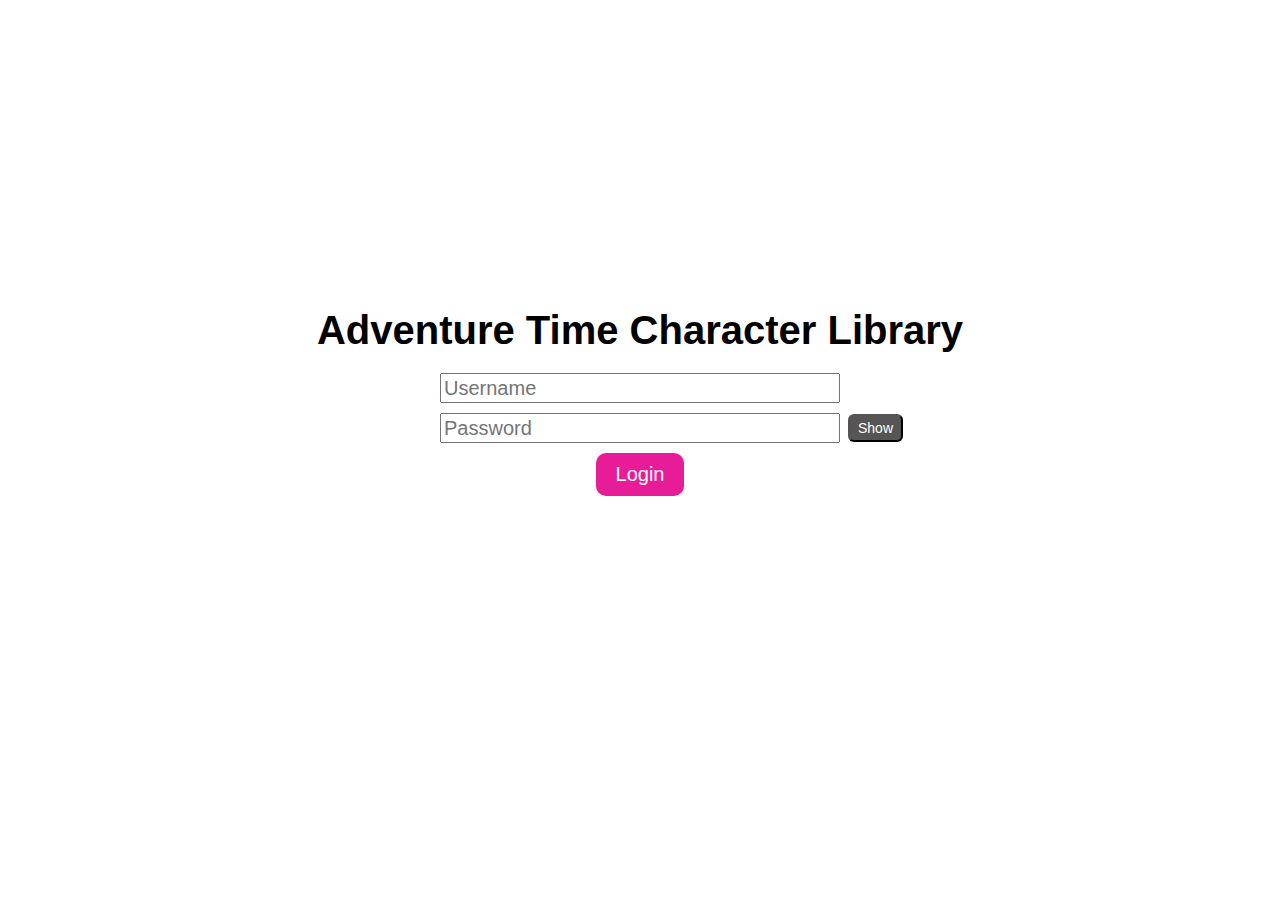
<file: Src/index.html>
<!DOCTYPE html> 
<html lang="en">
<html>

<head>
<meta name="viewport" content="width=device-width, initial-scale=1.0">
 <title>Adventure Time Character Library</title>
 <link rel="stylesheet" href="style.css">
 <meta charset="UTF-8">
</head>

<body>
    <h1 id="TitleAdventureTime">Adventure Time Character Library</h1>

 <div class="form">
    <input placeholder="Username" type="text" class ="input" >

    <div class="password-container">
       <input placeholder="Password" type="password" class="input" id="password">
       <button id ="togglePassword" type="button" class="toggle-btn">Show</button>
    </div>
<button id="login-btn" onclick="location.href ='CharacterSlider.html'">Login</button>
 </div>

<script>
    const passwordInput = document.getElementById('password');
    const toggleButton = document.getElementById('togglePassword');
toggleButton.addEventListener('click', () => {
const isHidden = passwordInput.type === 'password';
        passwordInput.type = isHidden ? 'text' : 'password';
        toggleButton.textContent = isHidden ? 'Hide' : 'Show';
    });
 </script>

</body>
</html>
</file>
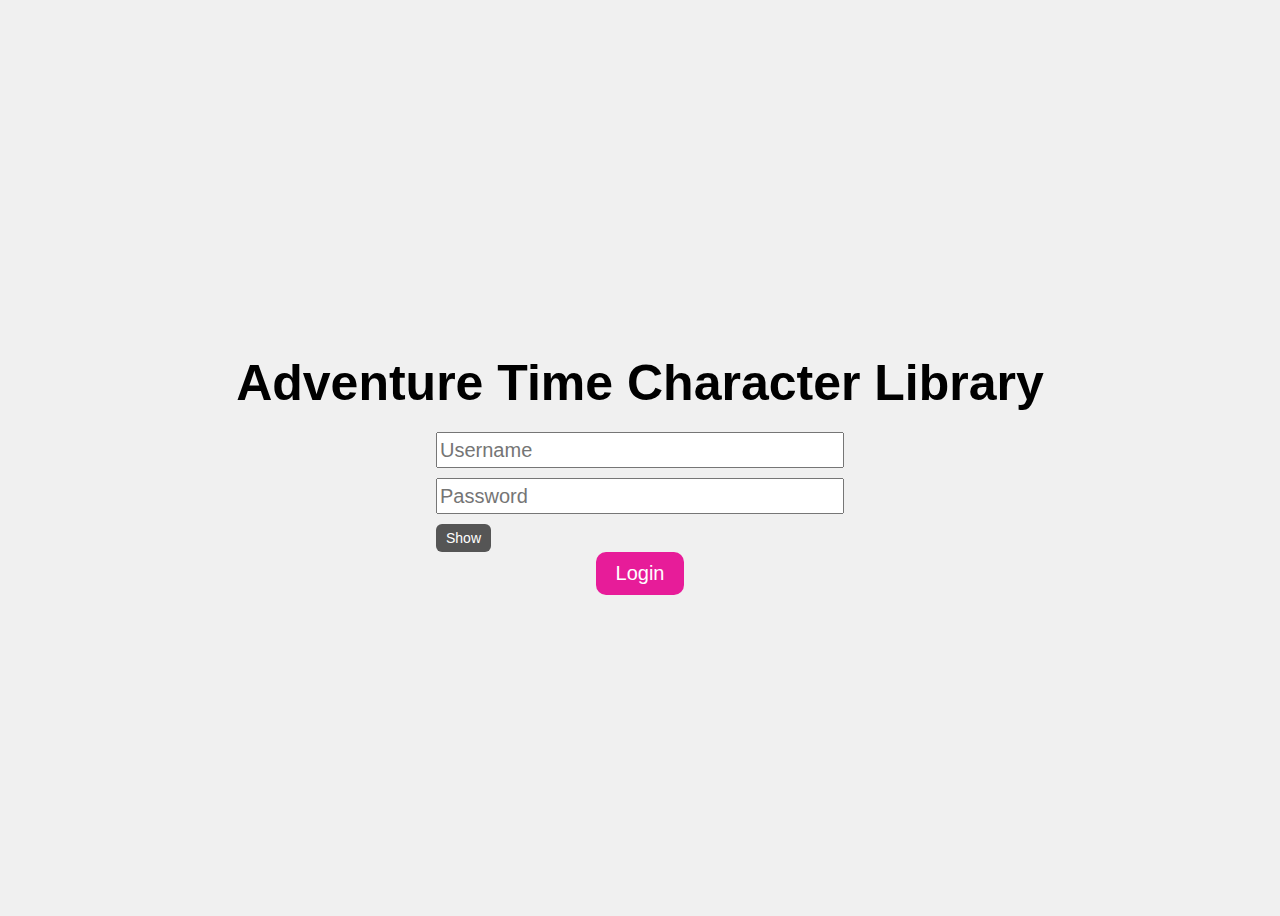
<file: OneDrive - University of Kent/Front-end/AdventureTimeLibrary/index.html>
<!DOCTYPE html> 
<html>
<head>
 <title>Adventure Time Character Library</title>
 <link rel="stylesheet" href="style.css">
</head>
<body>
    <h1>Adventure Time Character Library</h1>
 <input placeholder="Username" type="text" class ="input" >
 <div class="password-container">
    <input placeholder="Password" type="password" class="input" id="password">
    <button type="button" class="toggle-btn" id="togglePassword">Show</button>
 </div>
 <button type="button">Login</button>
 <script>
    const passwordInput = document.getElementById('password');
    const toggleButton = document.getElementById('togglePassword');

    toggleButton.addEventListener('click', () => {
        const isHidden = passwordInput.type === 'password';
        passwordInput.type = isHidden ? 'text' : 'password';
        toggleButton.textContent = isHidden ? 'Hide' : 'Show';
    });
 </script>
</body>
</html>
</file>
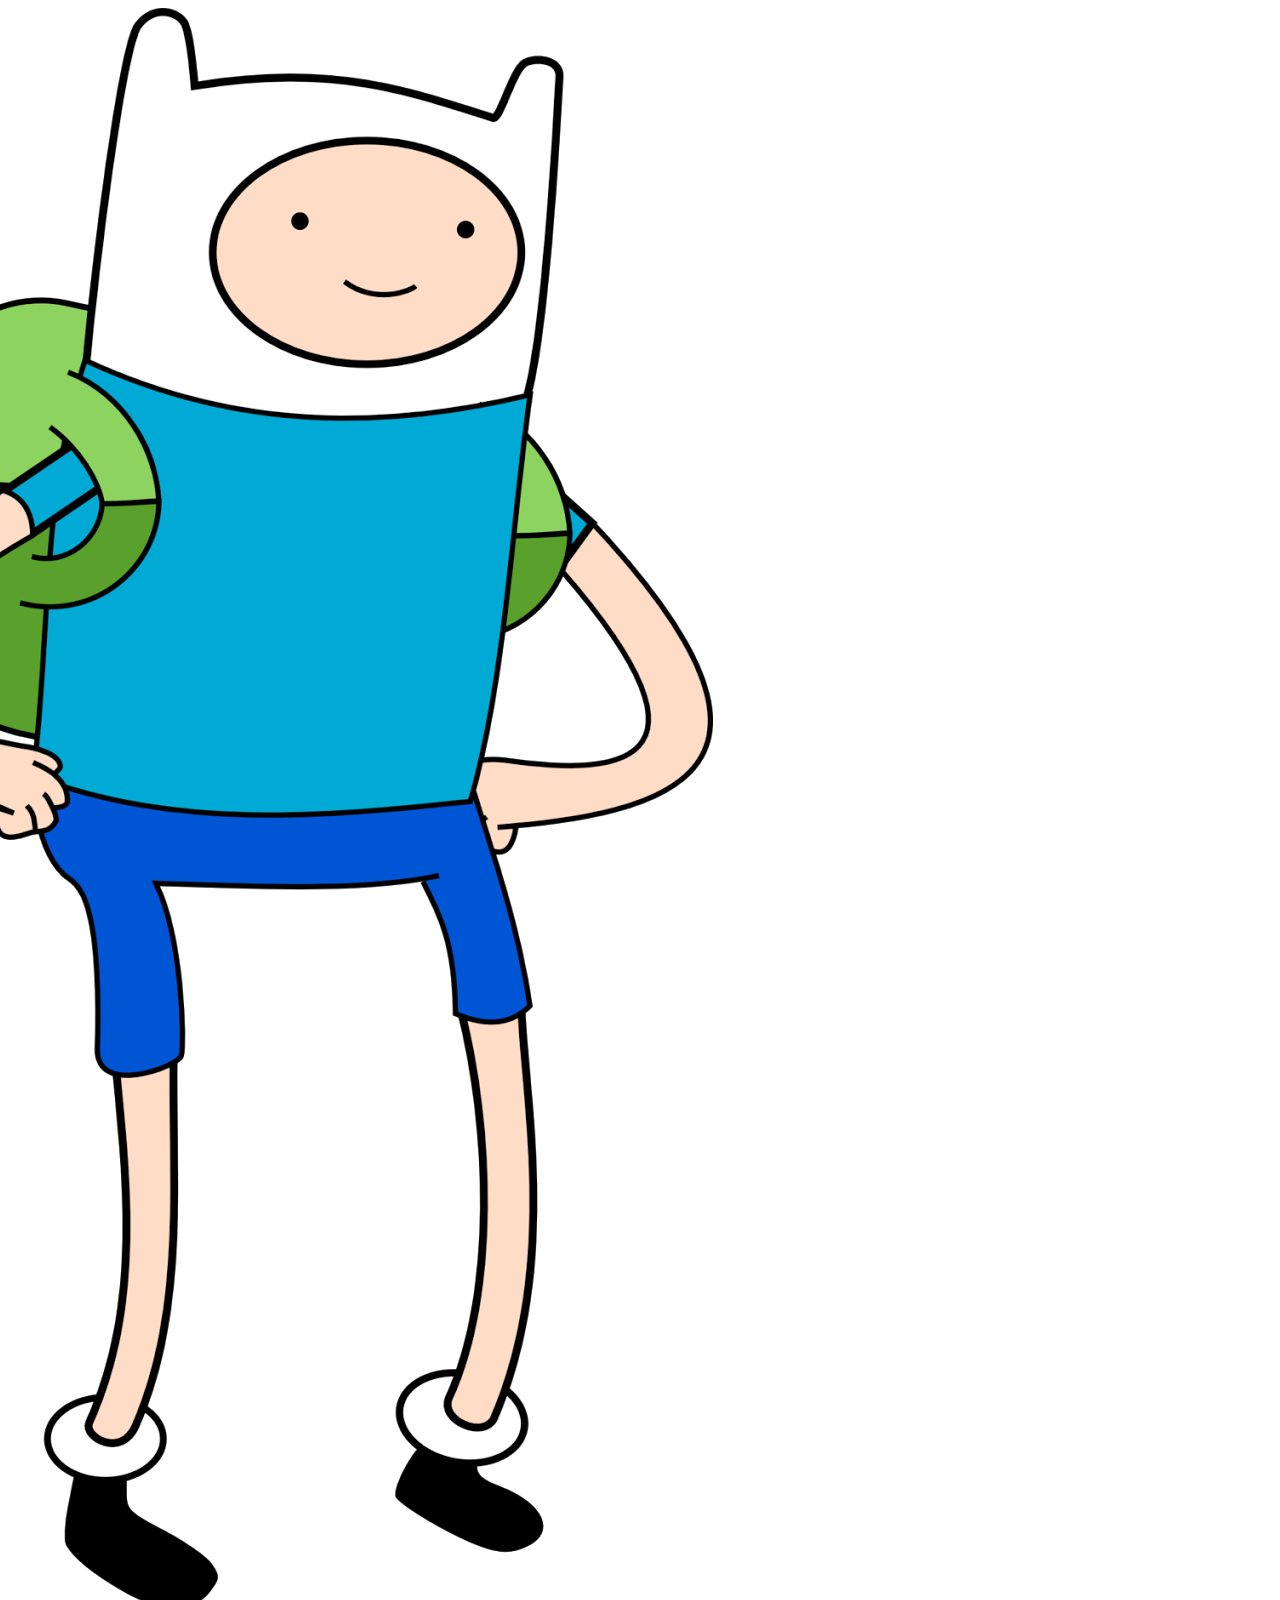
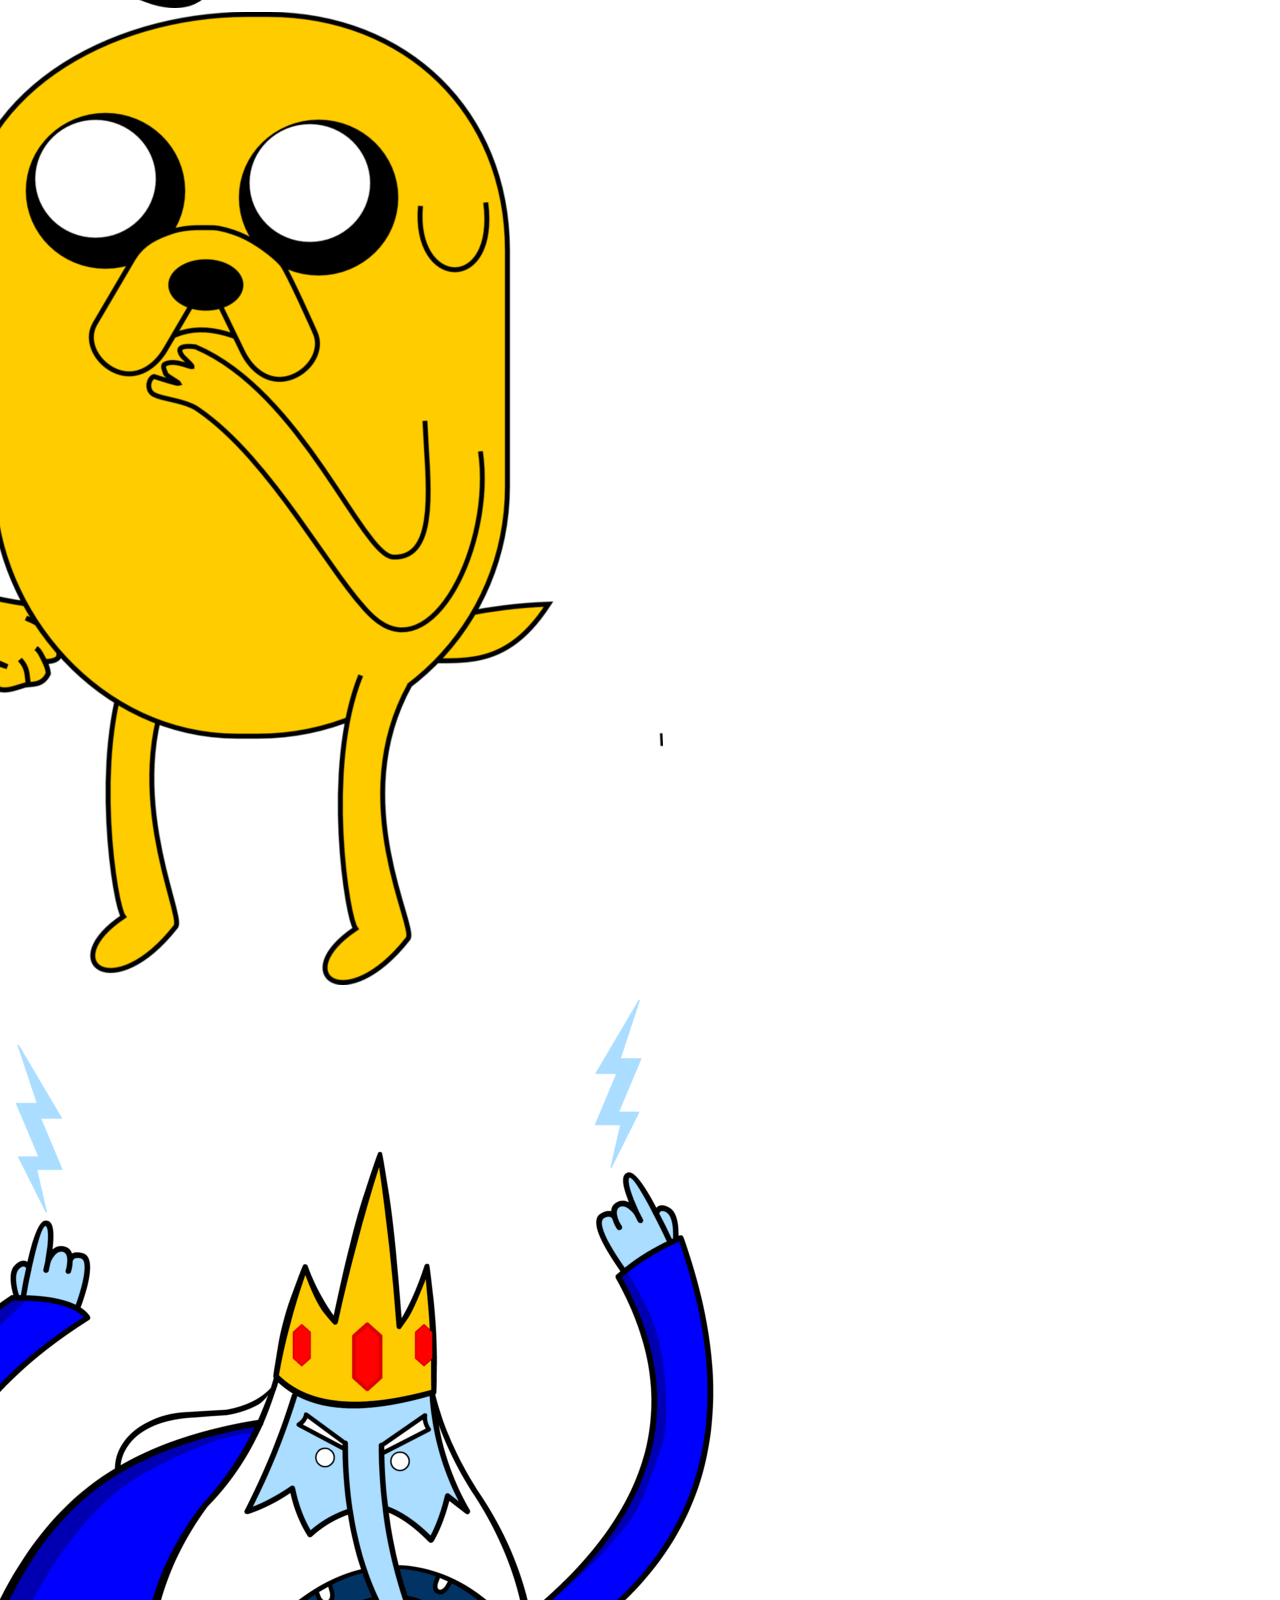
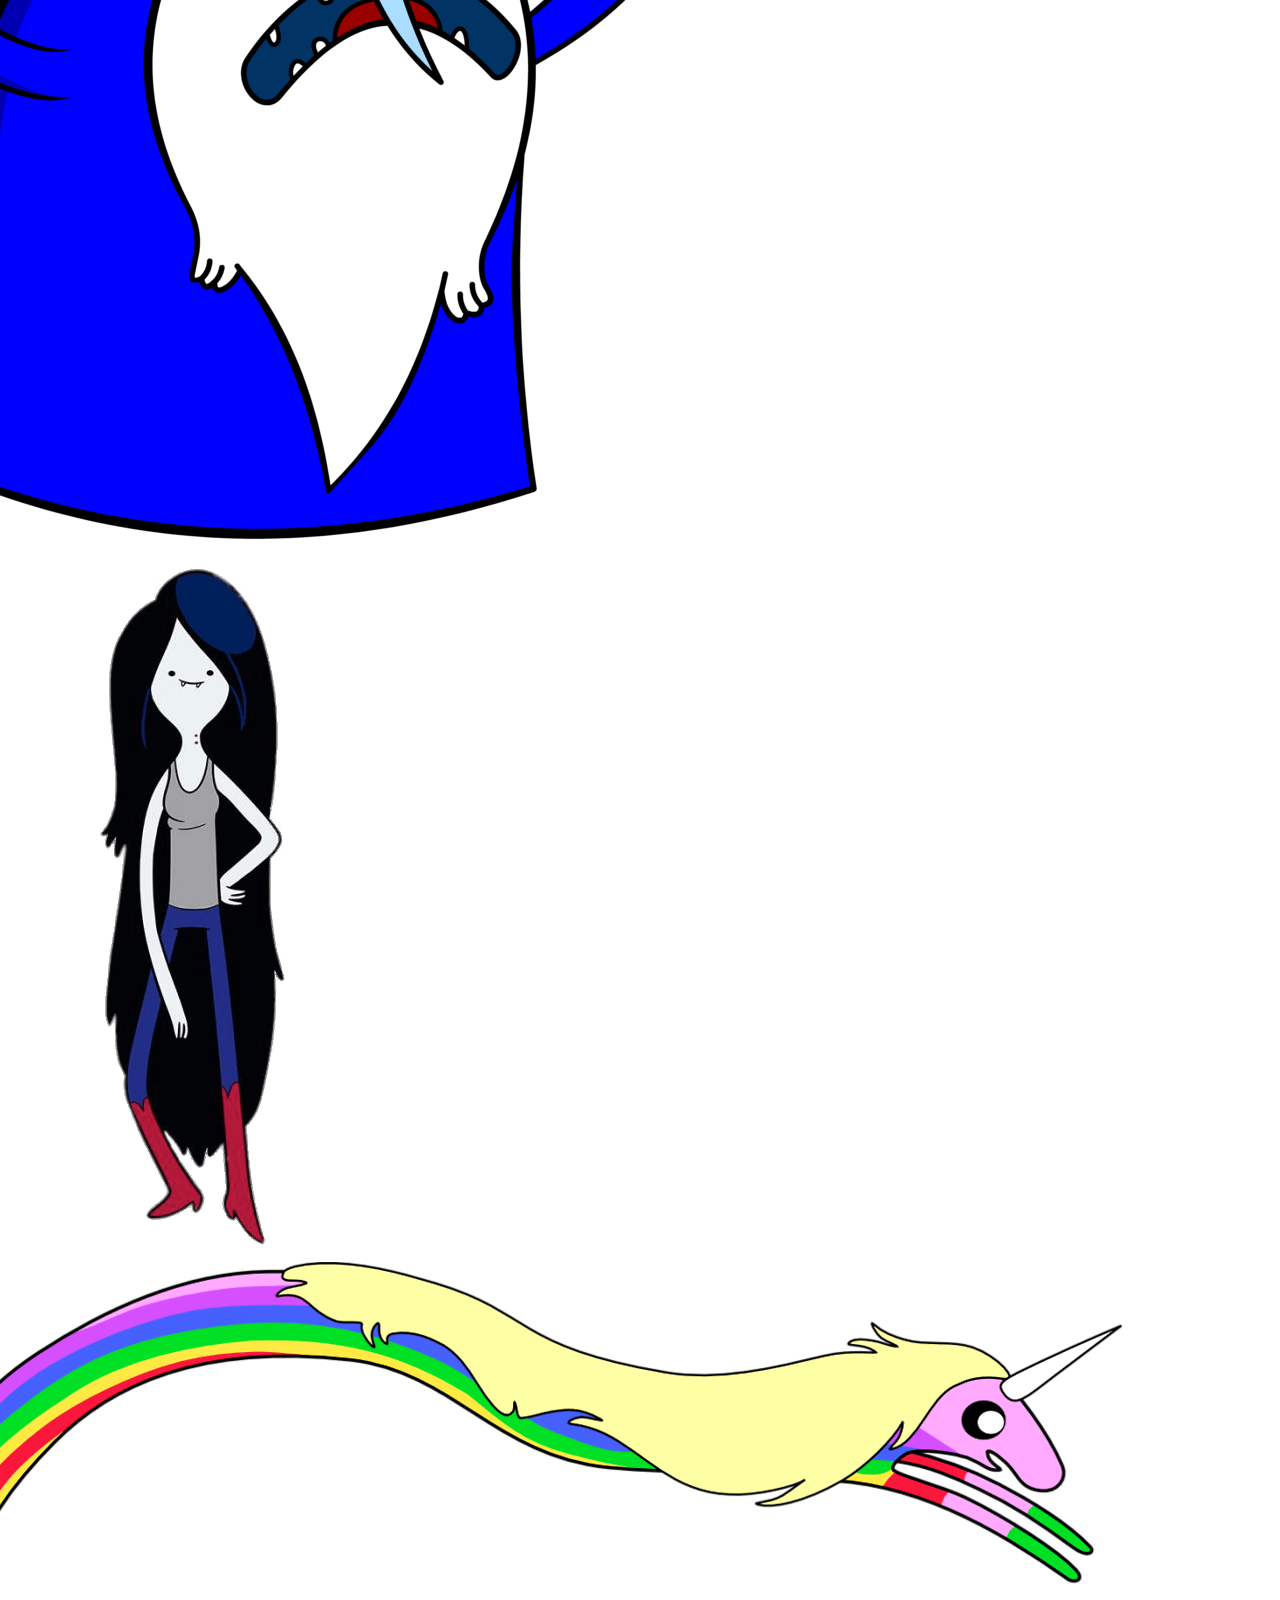
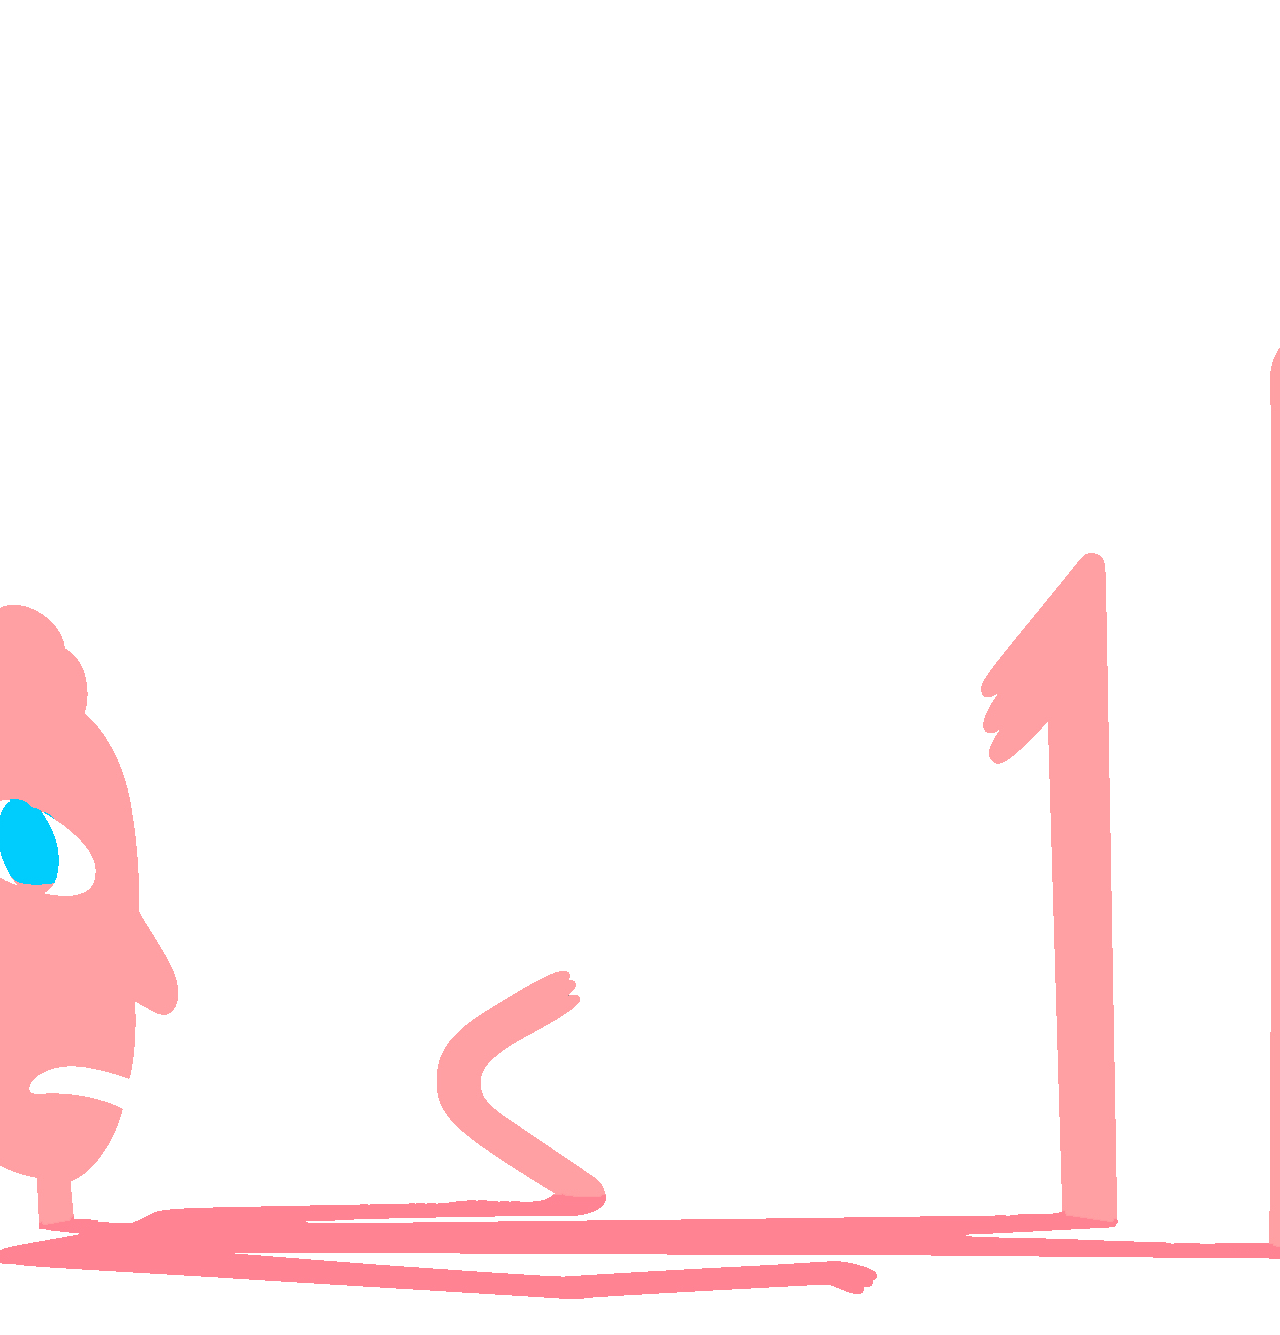
<file: Src/CharacterSlider.html>
<!DOCTYPE html>
<html lang="en">
<head>
    <meta name="viewport" content="width=device-width, initial-scale=1.0">
    <meta charset="UTF-8">
    <title>Character Selection</title>
    <link rel="stylesheet" href="style.css">
</head>

<body> 
<div class="slider">
    <div class = "slides">
           <img class = "slide" src = "characters/finn.png" alt = "Finn the Human">
           <img class = "slide" src = "characters/jake.png" alt = "Jake the Dog">
           <img class = "slide" src = "characters/iceKing.png" alt = "Ice King">
           <img class = "slide" src = "characters/marceline.png" alt = "Marceline the Vampire Queen">
           <img class = "slide" src = "characters/ladyRainicorn.png" alt = "Lady Rainicorn">
           <img class = "slide" src = "characters/prismo.png" alt = "Prismo">        
    </div>
    <button class = "next" onclick= "nextSlide()"  alt = "Next">  &#x1F782 </button> 
    <button class = "back" onclick= "prevSlide()"  alt = "Previous"> &#x1F780</button>
</div>

    <script src ="CharacterSlider.js"></script>

    </body>
</html>
</file>
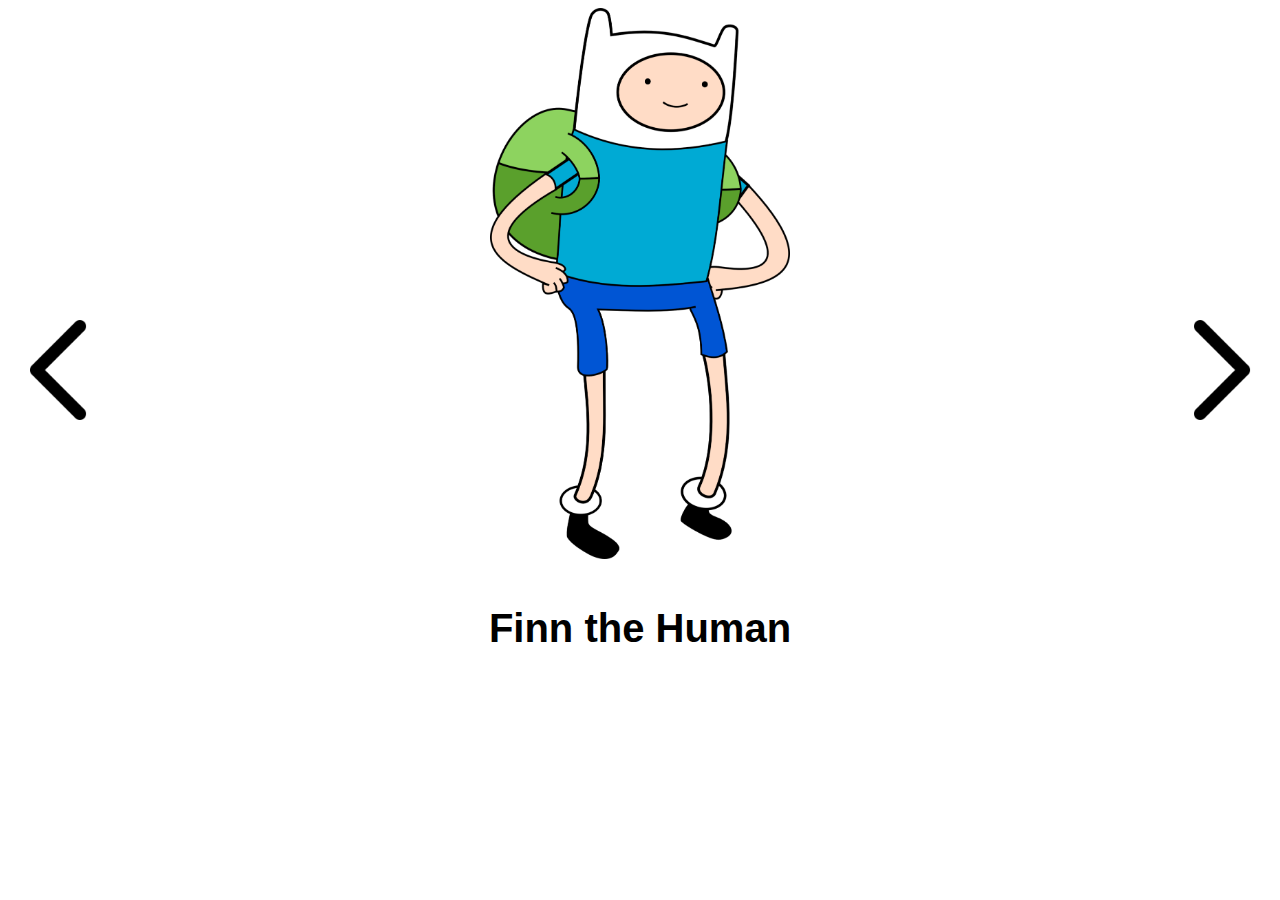
<file: Src/finn.html>
<head>
    <title>Finn the Human</title>
    <link rel="stylesheet" href="style.css">
</head>
<body>

    <img id = "finnMain" alt = "Finn the Human" src="characters/finn.png">
        <h1 id="TitleFinn">Finn the Human</h1> 
    <img id ="next" class ="back-forth" alt = "Next" src = "icons/next.png" onclick="location.href ='jake.html'">
    <img id ="back" class="back-forth" alt = "Back" src = "icons/back.png" onclick="location.href ='index.html'">
</file>
<file: Src/style.css>
.input {
    font-family: 'Arial', sans-serif;
    font-size: 20px;
    margin-bottom: 10px;
    width: 400px;
    height:30px;
    display: block;
    border-spacing: 3cm;
    box-sizing: border-box;
 }
 
 body {
    display: flex;
    flex-direction: column;
    align-items: center;
      justify-content: center;
    
 }
 .form {
      display: flex;
      flex-direction: column;
      align-items: flex-start;
      width: 400px;
 }
 .password-container {
   display: flex;
   align-items: center;
   gap: 8px;
   margin-bottom: 10px;
 }
 .password-container .input {
   width: 400px;
   flex: 0 0 400px;
    margin-bottom: 0;
   padding-right: 0;
 }
 h1 {
    font-family: 'Arial', sans-serif;
    font-size: 50px;
    margin-bottom: 20px;
    text-align: center;
 }
 #login-btn {
    font-family: 'Arial', sans-serif;
    align-self: center;
    font-size: 20px;
    padding: 10px 20px;
    background-color: #e71c99;
    color: white;
    border: none;
    border-radius: 10px;
    cursor: pointer;
   
 }
 .toggle-btn {
   position: static;
   transform: none;
    font-size: 14px;
    padding: 4px 8px;
    border-radius: 6px;
    background-color: #555;
    color: white;
 }
 .back-forth {
   position: absolute;
   transform: translateY(-80%);
   background-color: transparent;
   border: none;
   width: 100px;
   height: auto;
   font-size: 400%;
 }
 #finnMain {
    width: 300px;
    height: auto;
    margin-bottom: 20px;
 }
#next {
 
      align-self: flex-end;
      cursor: pointer;
   }
#back {

      align-self: flex-start;
      cursor: pointer;
     
      
   }
#TitleAdventureTime {
      font-family: 'Arial', sans-serif;
      font-size: 40px;
      margin-bottom: 20px;
      text-align: center;
      margin-top: 300px;
   }
#TitleFinn {
      font-family: 'Arial', sans-serif;
      font-size: 40px;
      margin-bottom: 20px;
      text-align: center;
      color: rgb(0, 0, 0);
   }
</file>
<file: OneDrive - University of Kent/Front-end/AdventureTimeLibrary/style.css>
.input {
    font-family: 'Arial', sans-serif;
    font-size: 20px;
    margin-bottom: 10px;
    width: 400px;
    height:30px;
    display: block;
    border-spacing: 3cm;
 }
 .password-row {
    display: flex;
    align-items: center;
    gap: 8px;
    margin-bottom: 10px;
 }
 .password-row .input {
    width: 320px;
    margin-bottom: 0;
 }
 body {
    display: flex;
    flex-direction: column;
    align-items: center;
      height: 100vh;
      justify-content: center;
      background-color: #f0f0f0;
 }
 h1 {
    font-family: 'Arial', sans-serif;
    font-size: 50px;
    margin-bottom: 20px;
    text-align: center;
 }
 button {
    font-family: 'Arial', sans-serif;
    font-size: 20px;
    padding: 10px 20px;
    background-color: #e71c99;
    color: white;
    border: none;
    border-radius: 10px;
    cursor: pointer;
   
 }
 .toggle-btn {
    font-size: 14px;
    padding: 6px 10px;
    border-radius: 6px;
    background-color: #555;
 }
</file>
